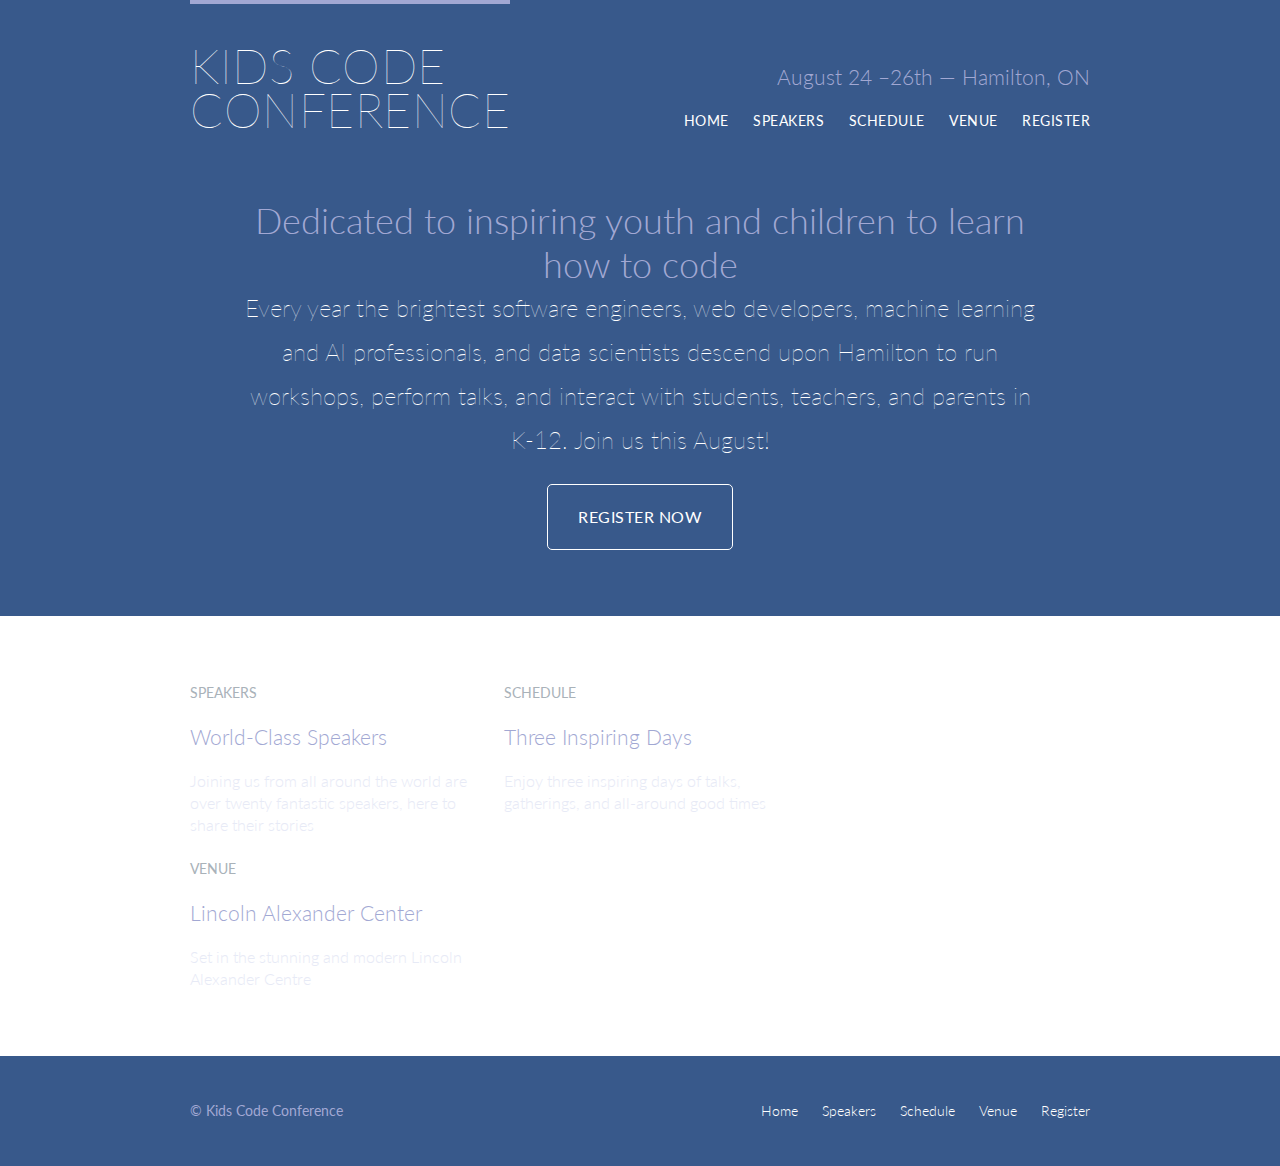
<file: index.html>
<!DOCTYPE html>
<html lang="en">

<head>
    <meta charset="UTF-8">
    <link rel="stylesheet" href="assets/stylesheets/main.css">
    <title>Kids Code Conference</title>
    <link rel="preconnect" href="https://fonts.googleapis.com">
    <link rel="preconnect" href="https://fonts.gstatic.com" crossorigin>
    <link href="https://fonts.googleapis.com/css2?family=Lato:wght@100;300;400&display=swap" rel="stylesheet">
</head>

<body>

    <header class="primary-header container group">

        <h1 class="logo">
            <a href="index.html">Kids Code <br> Conference</a>
        </h1>

        <h3 class="tagline"> August 24 &ndash;26th &mdash; Hamilton, ON </h3>

        <nav class="nav primary-nav">
            <ul>
                <li><a href="index.html">Home</a></li>
                <li><a href="speakers.html">Speakers</a></li>
                <li><a href="schedule.html">Schedule</a></li>
                <li><a href="venue.html">Venue</a></li>
                <li><a href="register.html">Register</a></li>
            </ul>
        </nav>

    </header>

    <!-- Hero -->

    <section class="hero container">
        <h2>Dedicated to inspiring youth and children to learn how to code</h2>
        <p>
            Every year the brightest software engineers, web developers, machine learning and AI professionals, and data
            scientists descend upon Hamilton to run workshops, perform talks, and interact with students, teachers, and
            parents in K-12. Join
            us this August!
        </p>
        <a class="btn btn-alt" href="register.html">Register Now</a>
    </section>

    <!-- Teasers -->

    <section class="row">
        <div class="grid">
            <!-- Speakers-->
            <section class="teaser col-1-3">
                <a href="speakers.html">
                    <h5>Speakers</h5>
                    <h3 class=>World-Class Speakers</h3>
                </a>
                <p>Joining us from all around the world are over twenty fantastic speakers, here to share their stories
                </p>
            </section>
            <!--

                    Schedule

            -->
            <section class="teaser col-1-3">
                <a href="schedule.html">
                    <h5>Schedule</h5>
                    <h3>Three Inspiring Days</h3>
                </a>
                <p>Enjoy three inspiring days of talks, gatherings, and all-around good times</p>
            </section>
            <!--

                 Venue

            -->
            <section class="teaser col-1-3">
                <a href="venue.html">
                    <h5>Venue</h5>
                    <h3>Lincoln Alexander Center</h3>
                </a>
                <p>Set in the stunning and modern Lincoln Alexander Centre
                </p>

            </section>

        </div>
    </section>

    <!-- Footer -->

    <footer class="primary-footer container group">

        <small>&copy; Kids Code Conference</small>

        <nav class="nav">
            <ul>
                <li><a href="index.html">Home</a></li>
                <li><a href="speakers.html">Speakers</a></li>
                <li><a href="schedule.html">Schedule</a></li>
                <li><a href="venue.html">Venue</a></li>
                <li><a href="register.html">Register</a></li>
            </ul>

        </nav>

    </footer>
</body>

</html>
</file>
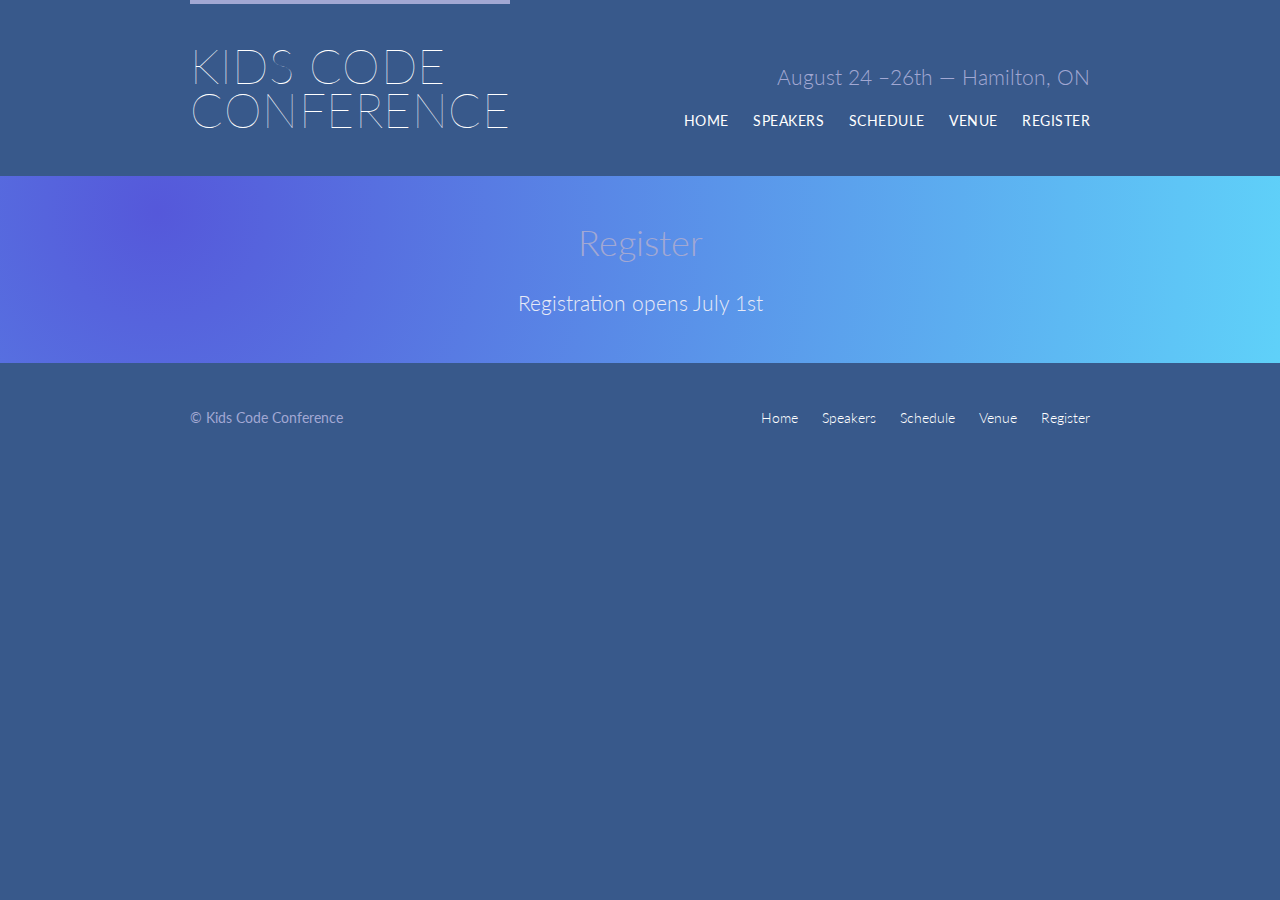
<file: register.html>
<!DOCTYPE html>
<html lang="en">

<head>
    <meta charset="UTF-8">
    <link rel="stylesheet" href="assets/stylesheets/main.css">
    <title>Kids Code Conference - Register Here</title>
    <link rel="preconnect" href="https://fonts.googleapis.com">
    <link rel="preconnect" href="https://fonts.gstatic.com" crossorigin>
    <link href="https://fonts.googleapis.com/css2?family=Lato:wght@100;300;400&display=swap" rel="stylesheet">
</head>

<body>

    <header class="primary-header container group">

        <h1 class="logo">
            <a href="index.html">Kids Code <br> Conference</a>
        </h1>

        <h3 class="tagline"> August 24 &ndash;26th &mdash; Hamilton, ON </h3>

        <nav class="nav primary-nav">
            <ul>
                <li><a href="index.html">Home</a></li>
                <li><a href="speakers.html">Speakers</a></li>
                <li><a href="schedule.html">Schedule</a></li>
                <li><a href="venue.html">Venue</a></li>
                <li><a href="register.html">Register</a></li>
            </ul>
        </nav>

    </header>

    <!-- Lead -->

    <section class="row-alt">
        <div class="lead container">
            <h1>Register</h1>
            <p>
                Registration opens July 1st
            </p>

        </div>
    </section>


    <!-- Footer -->

    <footer class="primary-footer container group">

        <small>&copy; Kids Code Conference</small>

        <nav class="nav">
            <ul>
                <li><a href="index.html">Home</a></li>
                <li><a href="speakers.html">Speakers</a></li>
                <li><a href="schedule.html">Schedule</a></li>
                <li><a href="venue.html">Venue</a></li>
                <li><a href="register.html">Register</a></li>
            </ul>
        </nav>

    </footer>
</body>

</html>
</file>
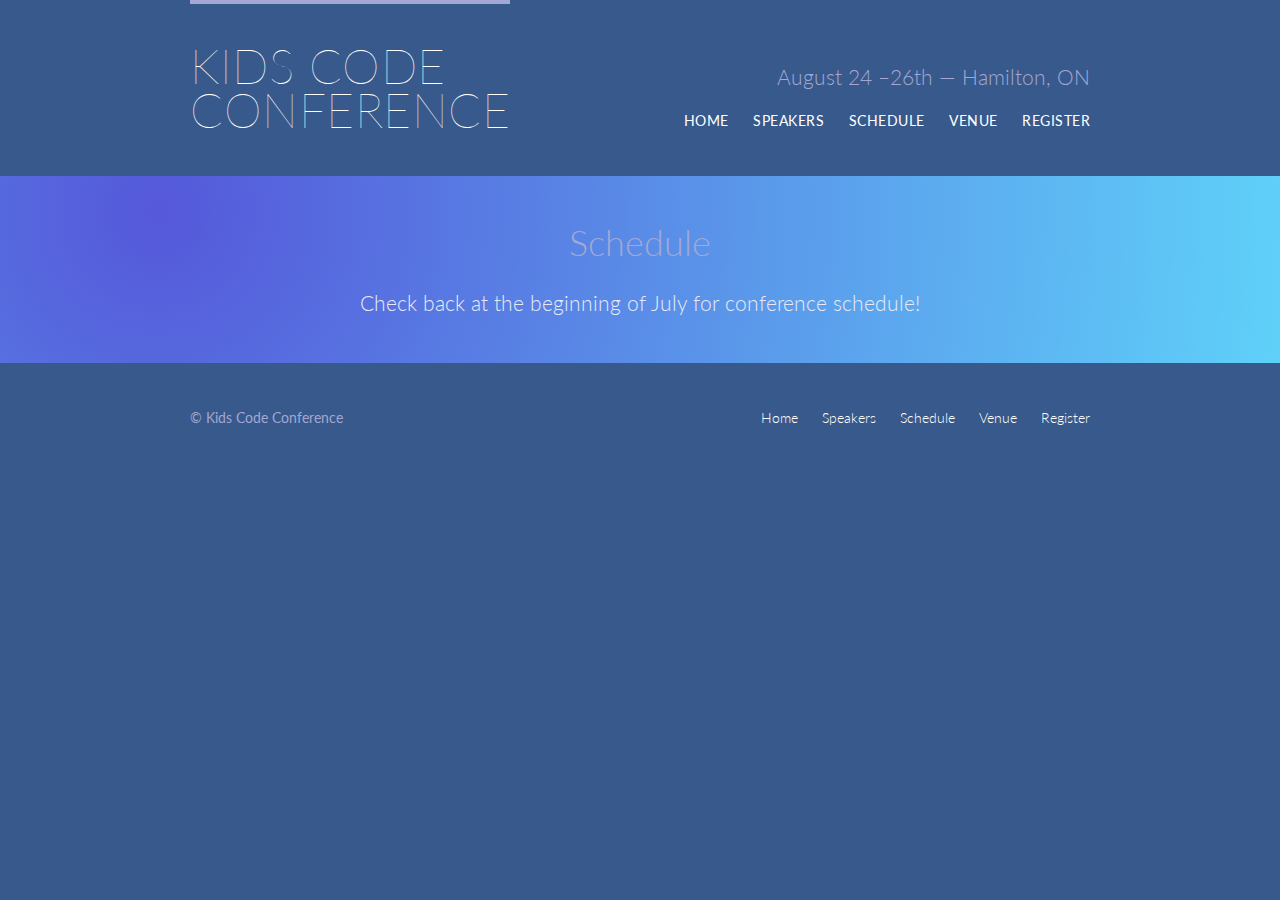
<file: schedule.html>
<!DOCTYPE html>
<html lang="en">

<head>
    <meta charset="UTF-8">
    <link rel="stylesheet" href="assets/stylesheets/main.css">
    <title>Kids Code Conference - Schedule</title>
    <link rel="preconnect" href="https://fonts.googleapis.com">
    <link rel="preconnect" href="https://fonts.gstatic.com" crossorigin>
    <link href="https://fonts.googleapis.com/css2?family=Lato:wght@100;300;400&display=swap" rel="stylesheet">
</head>

<body>

    <header class="primary-header container group">

        <h1 class="logo">
            <a href="index.html">Kids Code<br> Conference</a>
        </h1>

        <h3 class="tagline"> August 24 &ndash;26th &mdash; Hamilton, ON </h3>

        <nav class="nav primary-nav">
            <ul>
                <li><a href="index.html">Home</a></li>
                <li><a href="speakers.html">Speakers</a></li>
                <li><a href="schedule.html">Schedule</a></li>
                <li><a href="venue.html">Venue</a></li>
                <li><a href="register.html">Register</a></li>
            </ul>
        </nav>

    </header>

    <!-- Lead -->

    <section class="row-alt">
        <div class="lead container">
            <h1>Schedule</h1>
            <p>
                Check back at the beginning of July for conference schedule!
            </p>

        </div>
    </section>


    <!-- Footer -->

    <footer class="primary-footer container group">

        <small>&copy; Kids Code Conference</small>

        <nav class="nav">
            <ul>
                <li><a href="index.html">Home</a></li>
                <li><a href="speakers.html">Speakers</a></li>
                <li><a href="schedule.html">Schedule</a></li>
                <li><a href="venue.html">Venue</a></li>
                <li><a href="register.html">Register</a></li>
            </ul>
        </nav>

    </footer>
</body>

</html>
</file>
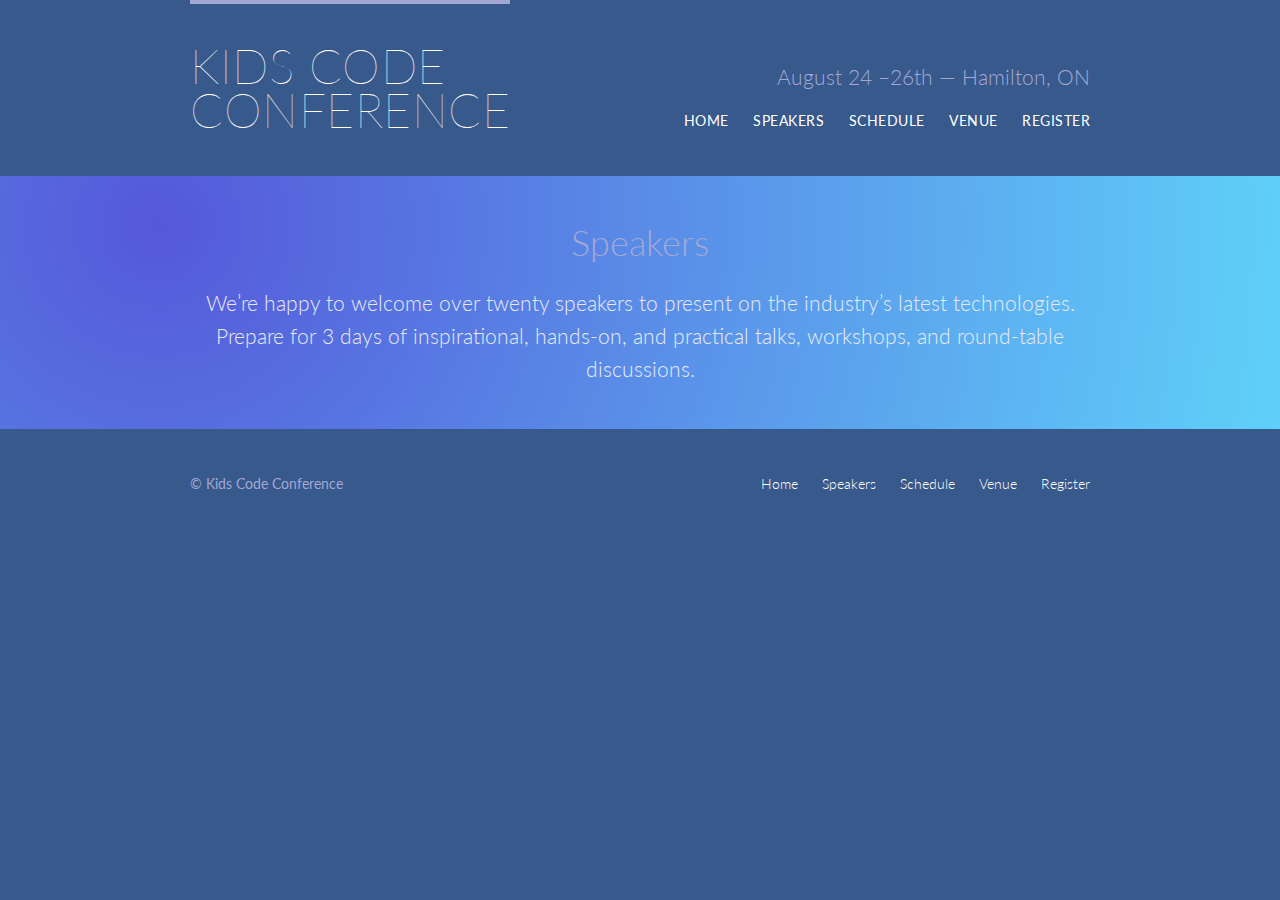
<file: speakers.html>
<!DOCTYPE html>
<html lang="en">

<head>
    <meta charset="UTF-8">
    <link rel="stylesheet" href="assets/stylesheets/main.css">
    <title>Kids Code Conference - Speakers</title>
    <link rel="preconnect" href="https://fonts.googleapis.com">
    <link rel="preconnect" href="https://fonts.gstatic.com" crossorigin>
    <link href="https://fonts.googleapis.com/css2?family=Lato:wght@100;300;400&display=swap" rel="stylesheet">
</head>

<body>

    <header class="primary-header container group">

        <h1 class="logo">
            <a href="index.html">Kids Code <br> Conference</a>
        </h1>

        <h3 class="tagline"> August 24 &ndash;26th &mdash; Hamilton, ON </h3>

        <nav class="nav primary-nav">
            <ul>
                <li><a href="index.html">Home</a></li>
                <li><a href="speakers.html">Speakers</a></li>
                <li><a href="schedule.html">Schedule</a></li>
                <li><a href="venue.html">Venue</a></li>
                <li><a href="register.html">Register</a></li>
            </ul>
        </nav>

    </header>

    <!-- Lead -->

    <section class="row-alt">
        <div class="lead container">
            <h1>Speakers</h1>
            <p>
                We&#8217;re happy to welcome over twenty speakers to present on the industry&#8217;s latest
                technologies. Prepare for 3 days of inspirational, hands-on, and practical talks, workshops, and
                round-table discussions.
            </p>

        </div>
    </section>


    <!-- Footer -->

    <footer class="primary-footer container group">

        <small>&copy; Kids Code Conference</small>

        <nav class="nav">
            <ul>
                <li><a href="index.html">Home</a></li>
                <li><a href="speakers.html">Speakers</a></li>
                <li><a href="schedule.html">Schedule</a></li>
                <li><a href="venue.html">Venue</a></li>
                <li><a href="register.html">Register</a></li>
            </ul>
        </nav>

    </footer>
</body>

</html>
</file>
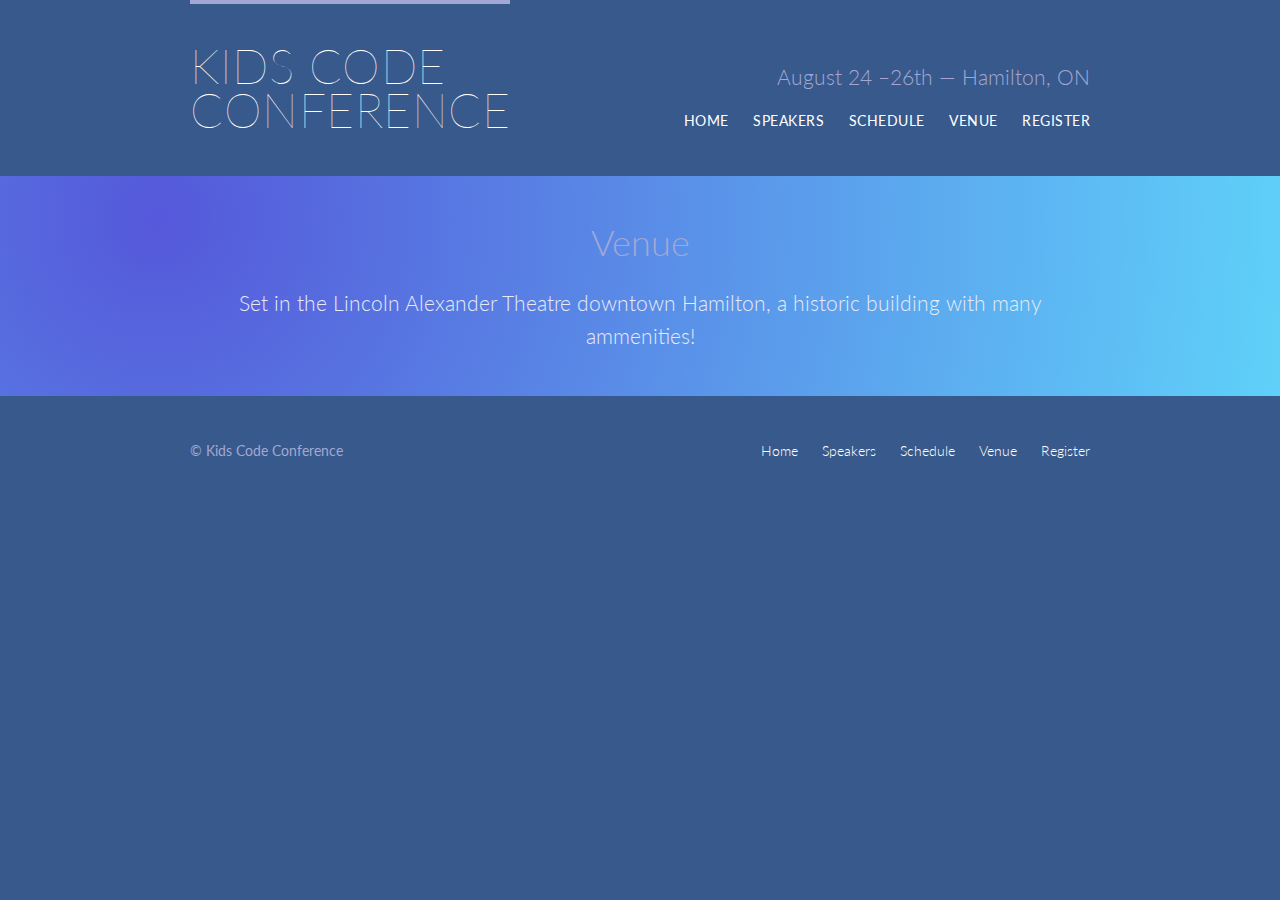
<file: venue.html>
<!DOCTYPE html>
<html lang="en">

<head>
    <meta charset="UTF-8">
    <link rel="stylesheet" href="assets/stylesheets/main.css">
    <title>Kids Code Conference - Venue</title>
    <link rel="preconnect" href="https://fonts.googleapis.com">
    <link rel="preconnect" href="https://fonts.gstatic.com" crossorigin>
    <link href="https://fonts.googleapis.com/css2?family=Lato:wght@100;300;400&display=swap" rel="stylesheet">
</head>

<body>

    <header class="primary-header container group">

        <h1 class="logo">
            <a href="index.html">Kids Code <br> Conference</a>
        </h1>

        <h3 class="tagline"> August 24 &ndash;26th &mdash; Hamilton, ON </h3>

        <nav class="nav primary-nav">
            <ul>
                <li><a href="index.html">Home</a></li>
                <li><a href="speakers.html">Speakers</a></li>
                <li><a href="schedule.html">Schedule</a></li>
                <li><a href="venue.html">Venue</a></li>
                <li><a href="register.html">Register</a></li>
            </ul>
        </nav>

    </header>

    <!-- Lead -->

    <section class="row-alt">
        <div class="lead container">
            <h1>Venue</h1>
            <p>
                Set in the Lincoln Alexander Theatre downtown Hamilton, a historic building with many ammenities!
            </p>

        </div>
    </section>


    <!-- Footer -->

    <footer class="primary-footer container group">

        <small>&copy; Kids Code Conference</small>

        <nav class="nav">
            <ul>
                <li><a href="index.html">Home</a></li>
                <li><a href="speakers.html">Speakers</a></li>
                <li><a href="schedule.html">Schedule</a></li>
                <li><a href="venue.html">Venue</a></li>
                <li><a href="register.html">Register</a></li>
            </ul>
        </nav>

    </footer>
</body>

</html>
</file>
<file: assets/stylesheets/main.css>
/* http://meyerweb.com/eric/tools/css/reset/ 2. v2.0 | 20110126
  License: none (public domain)
*/

html,
body,
div,
span,
applet,
object,
iframe,
h1,
h2,
h3,
h4,
h5,
h6,
p,
blockquote,
pre,
a,
abbr,
acronym,
address,
big,
cite,
code,
del,
dfn,
em,
img,
ins,
kbd,
q,
s,
samp,
small,
strike,
strong,
sub,
sup,
tt,
var,
b,
u,
i,
center,
dl,
dt,
dd,
ol,
ul,
li,
fieldset,
form,
label,
legend,
table,
caption,
tbody,
tfoot,
thead,
tr,
th,
td,
article,
aside,
canvas,
details,
embed,
figure,
figcaption,
footer,
header,
hgroup,
menu,
nav,
output,
ruby,
section,
summary,
time,
mark,
audio,
video {
  margin: 0;
  padding: 0;
  border: 0;
  font-size: 100%;
  font: inherit;
  vertical-align: baseline;
}
/* HTML5 display-role reset for older browsers */
article,
aside,
details,
figcaption,
figure,
footer,
header,
hgroup,
menu,
nav,
section {
  display: block;
}
body {
  line-height: 1;
}
ol,
ul {
  list-style: none;
}
blockquote,
q {
  quotes: none;
}
blockquote:before,
blockquote:after,
q:before,
q:after {
  content: "";
  content: none;
}
table {
  border-collapse: collapse;
  border-spacing: 0;
}

/*
  ========================================
  Custom styles
  ========================================
*/
body {
  background: #38598b;
  color: #e7eaf6;
  font: 300 16px/22px "Lato", "Open Sans", "Helvetica Neue", Helvetica, Arial,
    sans-serif;
}
/*
  ========================================
  Grid
  ========================================
*/

*,
*:before,
*:after {
  -webkit-box-sizing: border-box;
  -moz-box-sizing: border-box;
  box-sizing: border-box;
}

.container,
.grid {
  margin: 0 auto;
  width: 960px;
}
.container {
  padding-left: 30px;
  padding-right: 30px;
}
.grid,
.col-1-3,
.col-2-3 {
  padding-left: 15px;
  padding-right: 15px;
}
.col-1-3,
.col-2-3 {
  display: inline-block;
  vertical-align: top;
}
.col-1-3 {
  width: 33.33%;
}
.col-2-3 {
  width: 66.66%;
}
/*
  ========================================
  Clearfix
  ========================================
*/
.group:before,
.group:after {
  content: "";
  display: table;
}
.group:after {
  clear: both;
}
.group {
  clear: both;
  *zoom: 1;
}
/*
  ========================================
  Rows
  ========================================
*/
.row,
.row-alt {
  min-width: 960px;
}
.row {
  background: #fff;

  padding: 66px 0 44px 0;
}
.row-alt {
  background: #cbe2c1;

  background: radial-gradient(
    circle at 12.3% 19.3%,
    rgb(85, 88, 218) 0%,
    rgb(95, 209, 249) 100.2%
  );
  padding: 44px 0 22px 0;
}
/*
  ========================================
  Typography
  ========================================
*/

h1,
h3,
h4,
h5,
p {
  margin-bottom: 22px;
}

h1,
h2,
h3,
h4 {
  color: #a2a8d3;
}

h1 {
  font-size: 36px;
  line-height: 44px;
}
h2 {
  font-size: 24px;
  line-height: 44px;
}
h3 {
  font-size: 21px;
}
h4 {
  font-size: 18px;
}
h5 {
  color: #a9b2b9;
  font-size: 14px;
  font-weight: 400;
  text-transform: uppercase;
}
strong {
  font-weight: 400;
}
cite,
em {
  font-style: italic;
}
/*
  ========================================
  Leads
  ========================================
*/

.lead {
  text-align: center;
}
.lead p {
  font-size: 21px;
  line-height: 33px;
}
/*
  ========================================
  Links
  ========================================
*/
a {
  color: #a2a8d3;
  text-decoration: none;
}
a:hover {
  color: #a9b2b9;
}
p a {
  border-bottom: 1px solid #dfe2e5;
}

.primary-header a,
.primary-footer a {
  color: #fff;
}

.primary-header a:hover,
.primary-footer a:hover {
  color: #a2a8d3;
}
/*
  ========================================
  Buttons
  ========================================
*/

.btn {
  border-radius: 5px;
  color: #fff;
  cursor: pointer;
  display: inline-block;
  font-weight: 400;
  letter-spacing: 0.5px;
  margin: 0;
  text-transform: uppercase;
}
.btn-alt {
  border: 1px solid #fff;
  padding: 10px 30px;
}
.btn-alt:hover {
  background: #fff;
  color: #a2a8d3;
}
/*
  ========================================
  Primary header
  ========================================
*/

.logo {
  border-top: 4px solid #a2a8d3;
  padding: 40px 0 22px 0;
  float: left;
  font-size: 48px;
  line-height: 44px;
  font-weight: 100;
  text-transform: uppercase;
  letter-spacing: 0.5px;
}
.tagline {
  margin: 66px 0 22px 0;
  text-align: right;
}
.primary-nav {
  font-size: 14px;
  font-weight: 400;
  letter-spacing: 0.5px;
  text-transform: uppercase;
}
/*
  ========================================
  Primary footer
  ========================================
*/

.primary-footer {
  color: #a2a8d3;
  font-size: 14px;
  padding-bottom: 44px;
  padding-top: 44px;
}
.primary-footer small {
  float: left;
  font-weight: 400;
}
/*
  ========================================
  Navigation
  ========================================
*/

.nav {
  text-align: right;
}

.nav li {
  display: inline-block;
  margin: 0 10px;
  vertical-align: top;
}

.nav li:last-child {
  margin-right: 0;
}
/*
  ========================================
  Home
  ========================================
*/

.hero {
  color: #fff;
  padding: 22px 80px 66px 80px;
  line-height: 44px;
  text-align: center;
}
.hero h2 {
  font-size: 36px;
}
.hero p {
  font-size: 24px;
  font-weight: 100;
}

.teaser a:hover h3 {
  color: #a9b2b9;
}
</file>
